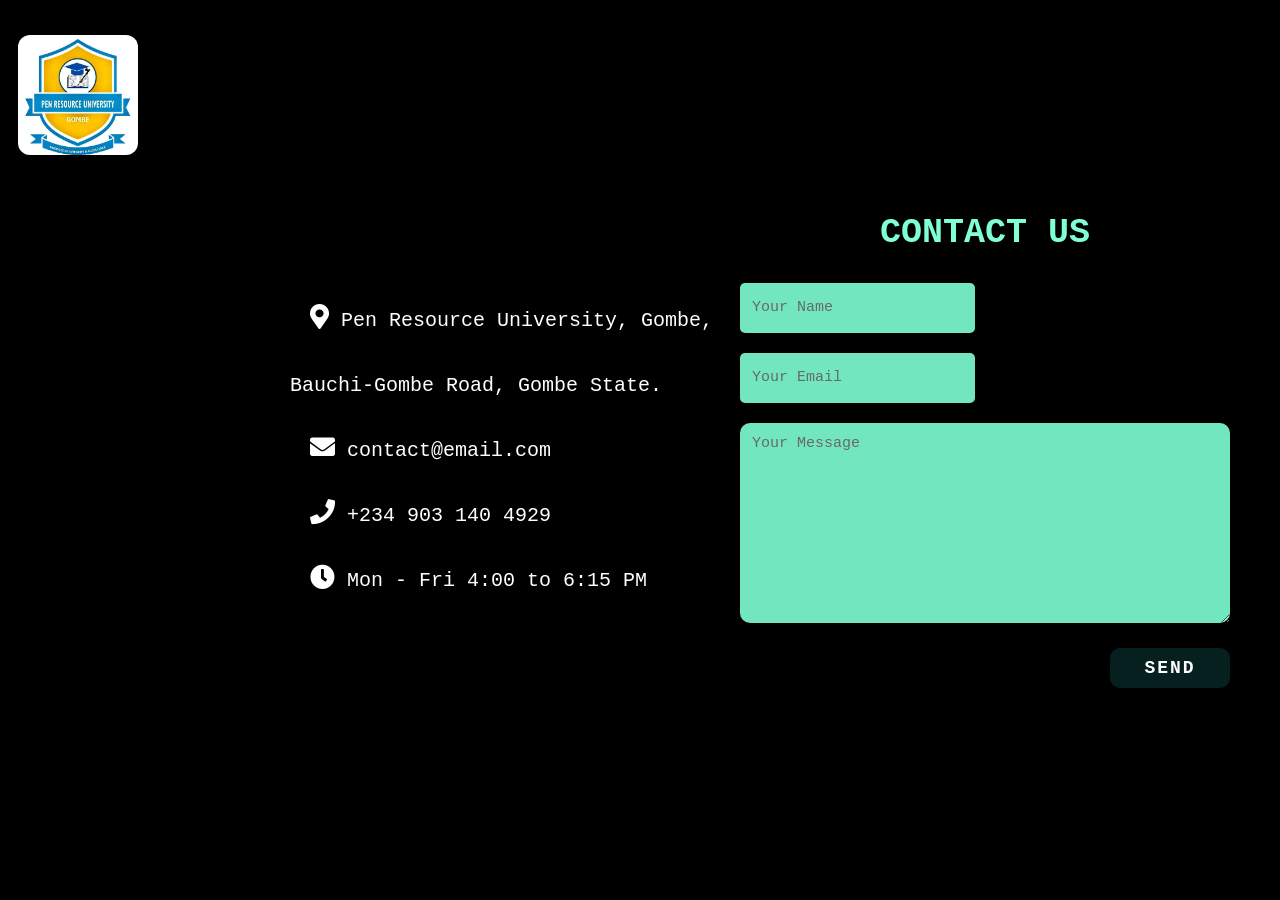
<file: about.html>
<!DOCTYPE html>
<!DOCTYPE html>
<html lang="en">
<head>
    <meta charset="UTF-8">
    <meta name="viewport" content="width=device-width, initial-scale=1.0">
    <title>About</title>
    <link rel="stylesheet" href="https://cdnjs.cloudflare.com/ajax/libs/font-awesome/5.13.1/css/all.min.css">
    <link rel="stylesheet" href="about.css">
    <link rel="stylesheet" href="prustar.css">
</head>
<body>
    <header>
        <nav>
        <div class="banner">
            <div class="navbar">
                <img src="logo.jpg" class="logo">
                <div class="logo"><a href="prustar.html"></a></div>
                
            </div>
        <nav>

        </header>

    <!--alert messages start
    <div class="alert-sucess">
        <span>Message sent! Thank you for contacting us.</span>
    </div>
    <div class="alert-error">
        <span>Something went wrong! Please try again.</span>
    </div>
    alert messages end-->

    <!--contact section start-->
    <div class="contact-section">
        <div class="contact-info">
            <div><i class="fas fa-map-marker-alt"></i> Pen Resource University, Gombe, <br> Bauchi-Gombe Road, Gombe State.</div>
            <div><i class="fas fa-envelope"></i> contact@email.com</div>
            <div><i class="fas fa-phone"></i> +234 903 140 4929</div>
            <div><i class="fas fa-clock"></i> Mon - Fri 4:00 to 6:15 PM</div>
        </div>
        <div class="contact-form">
            <h2>Contact Us</h2>
            <form class="contact" action="" method="post">
                <input type="text" name="name" class="text-box" placeholder="Your Name" required>
                <input type="email" name="email" class="text-box" placeholder="Your Email" required>
                <textarea name="message" rows="5" placeholder="Your Message"required></textarea>
                <input type="submit" name="submit" class="send-btn" value="Send">
            </form>
        </div>
    </div>
    <!--contact section end-->
</body>
</html>
</file>
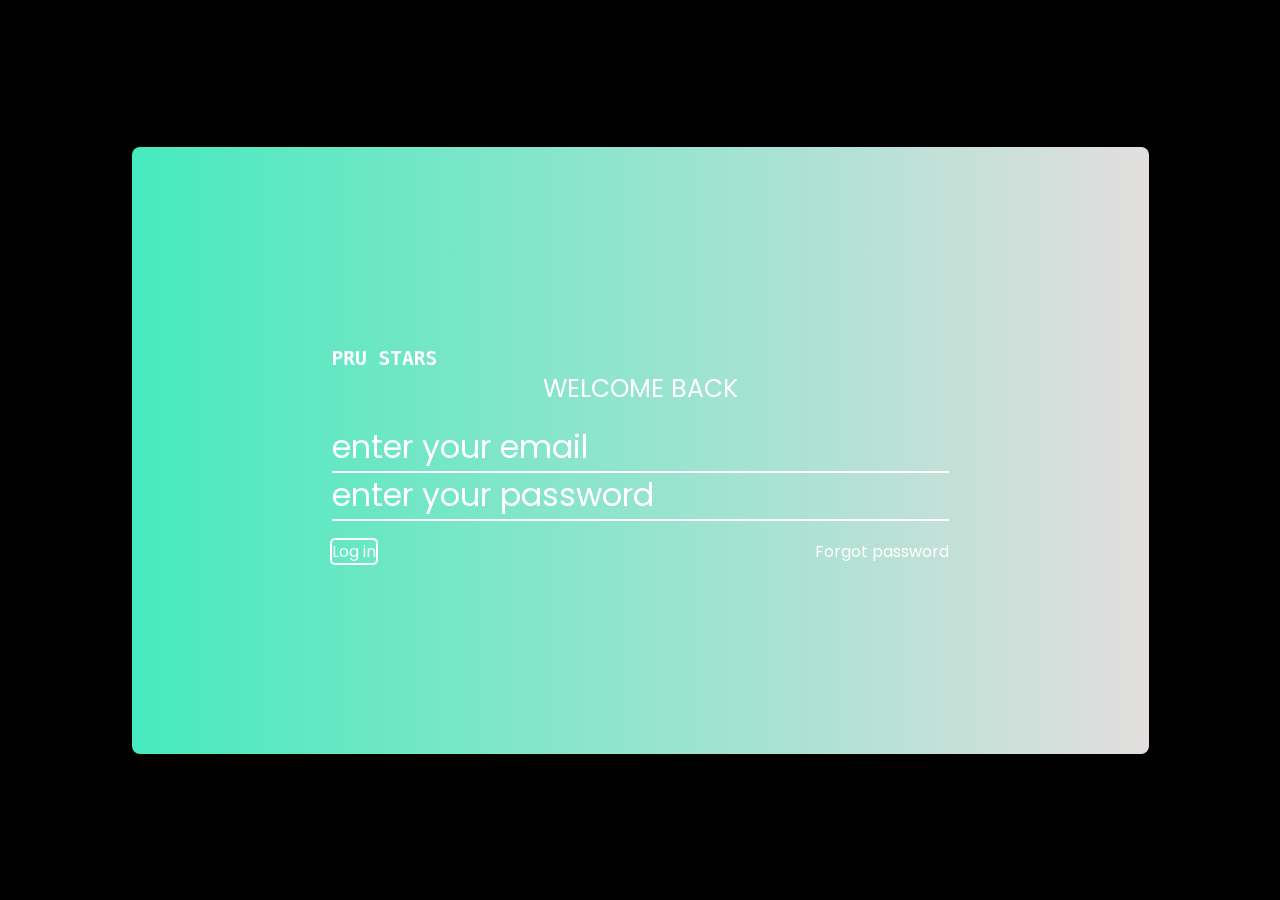
<file: login.html>
<!DOCTYPE html>
<html lang="en">
<head>
    <meta charset="UTF-8">
    <meta name="viewport" content="width=device-width, initial-scale=1.0">
    <link rel="stylesheet" href="login.css">
    <link rel="stylesheet" href="about.css">
    <title>login</title>
</head>
<body>
    
    <section class="login" id="login">
        <div>
            <h1 class="company" style="font-family: monospace;">PRU STARS</h1>
        </div>
        <p class="msg">Welcome Back</p>
        <br>
        <div class="form">
            
            <form>
                <input type="text" placeholder="enter your email" class="text" id="username" required><br>
                <input  type="password" placeholder="enter your password" class="password"><br>
                <a href="#" class="btn-login" id="do-login">Log in</a>
                <a href="#" class="forgot">Forgot password</a>
            </form>

        </div>
    </section>
</body>
</file>
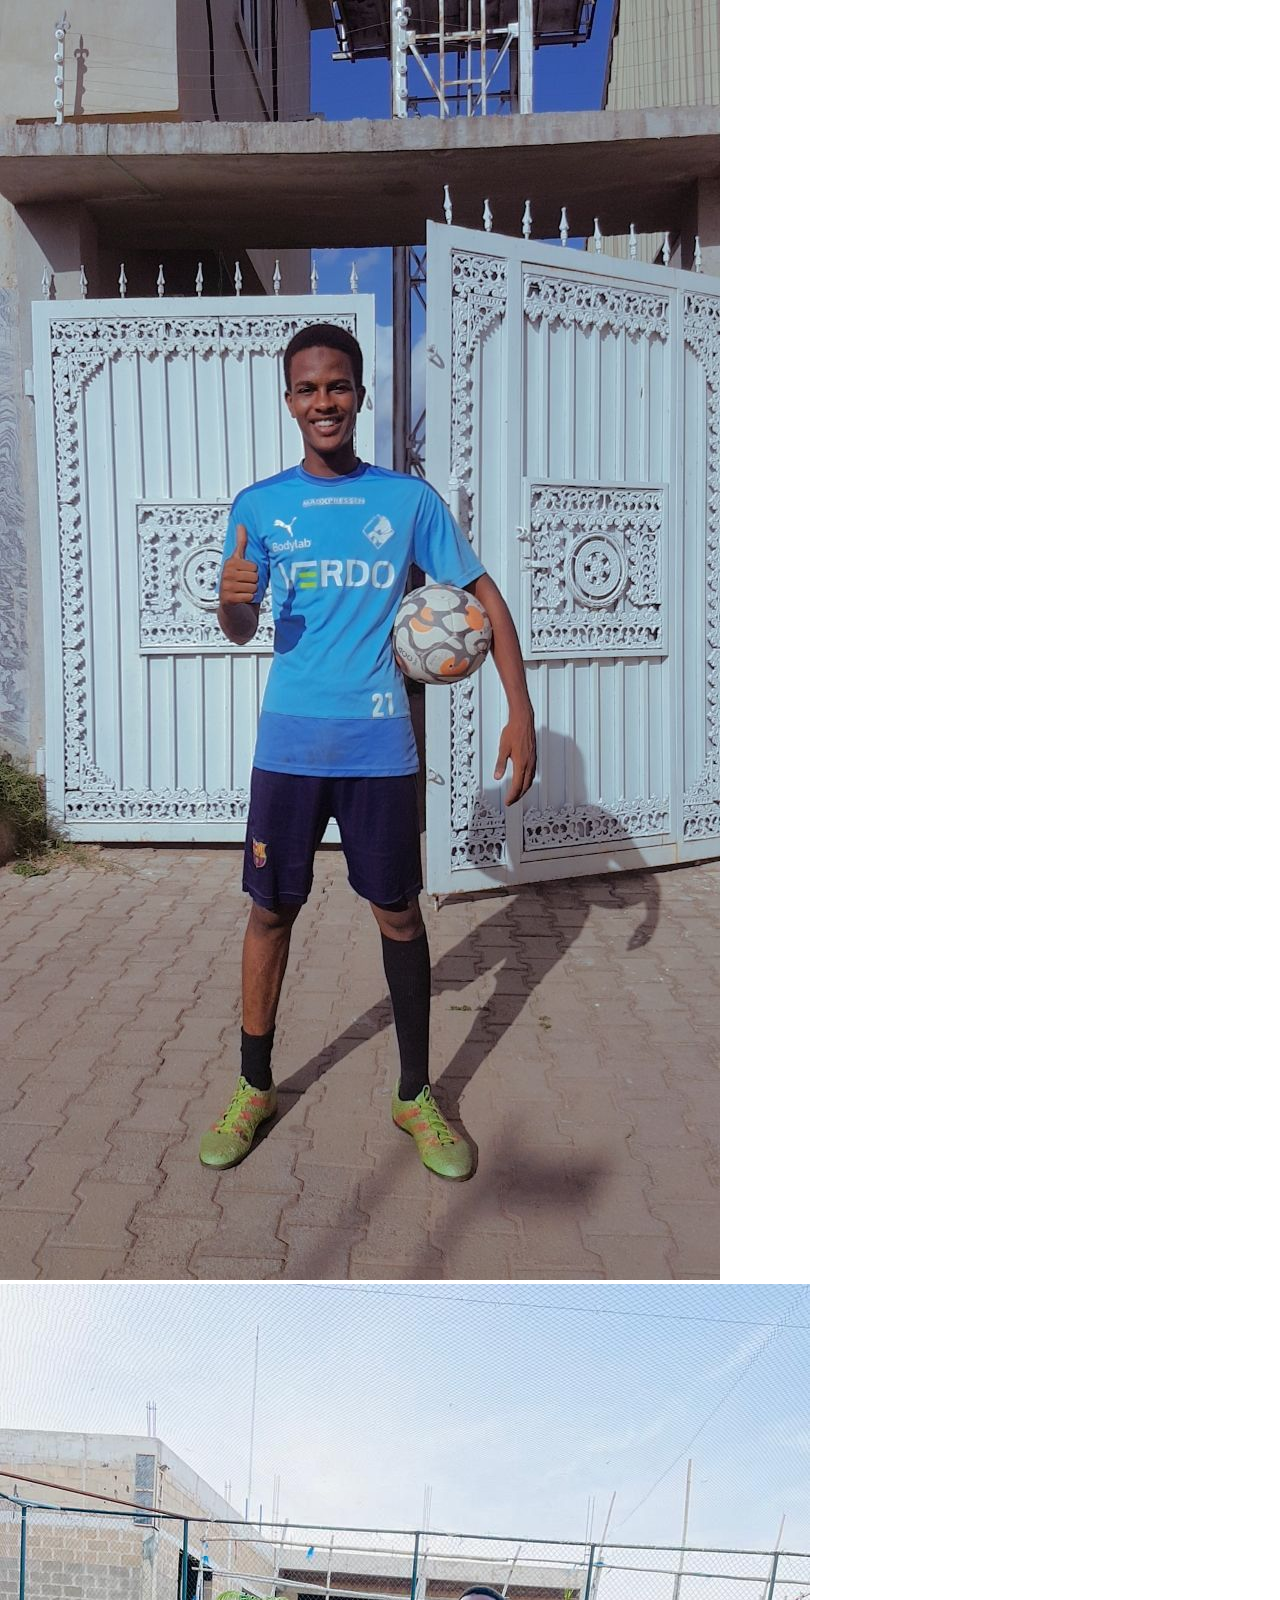
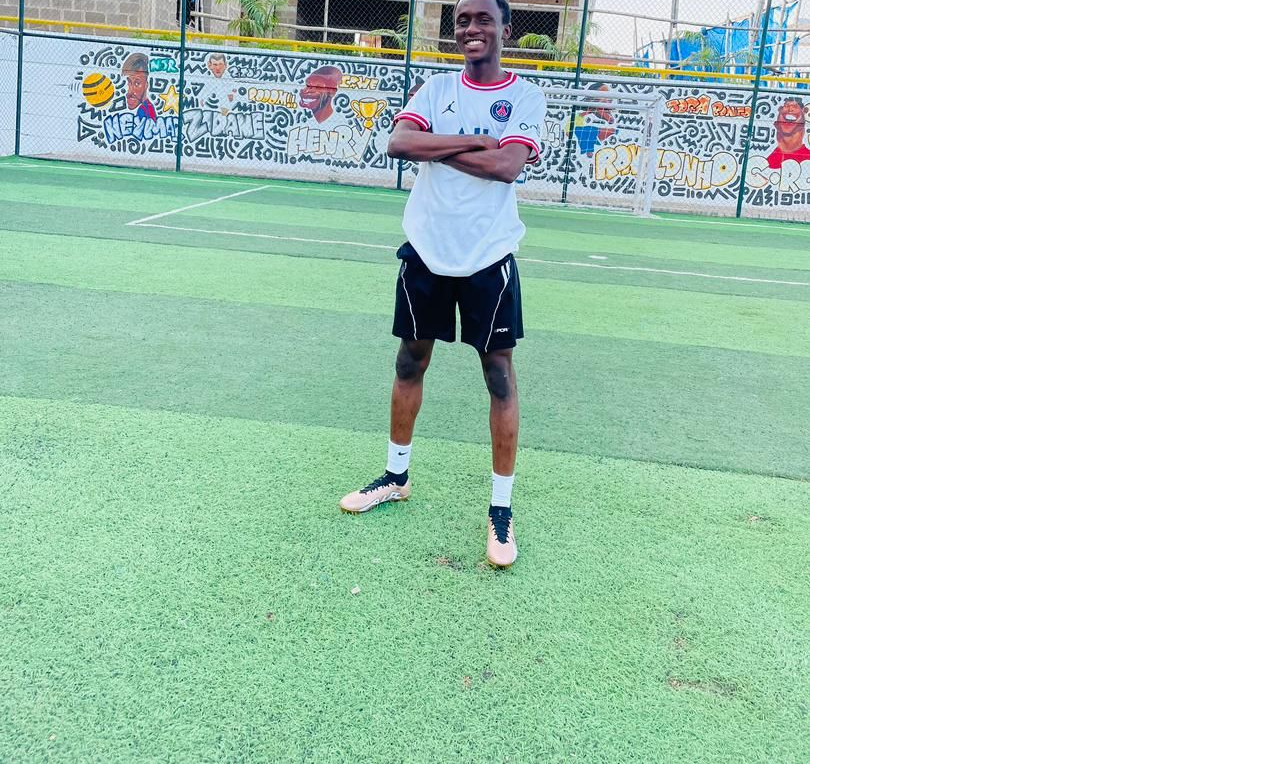
<file: players.html>
<!DOCTYPE html>
<!DOCTYPE html>
<html lang="en">
<head>
    <meta charset="UTF-8">
    <meta name="viewport" content="width=device-width, initial-scale=1.0">
    <title>Players</title>
    <link rel="stylesheet" href="players.css">
</head>
<body>
    <img src="01.jpg"class="01">
    <img src="02.jpg"class="02">
</body>
</html>
</file>
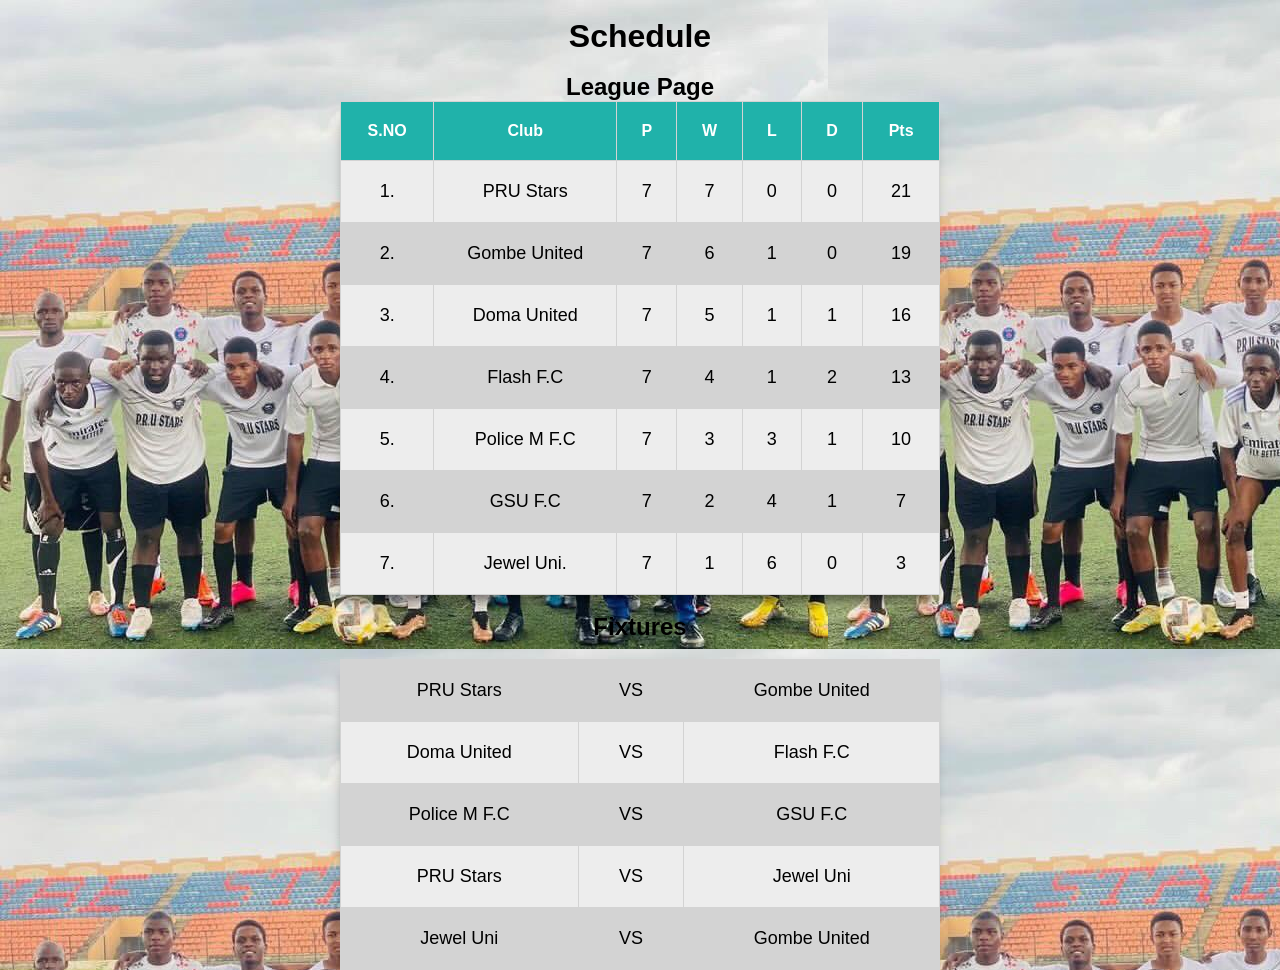
<file: schedule.html>
<!DOCTYPE html>
<html lang="en">

<head>
    <meta charset="utf-8">
    <title>Schedule PAGE</title>
    <link rel="stylesheet" href="schedule.css">
</head>

<body>
    <table>
        <br>
        <h1>Schedule</h1>
        <br>
        <h2>League Page</h2>
        <tr>
            <th>S.NO</th>
            <th>Club</th>
            <th>P</th>
            <th>W</th>
            <th>L</th>
            <th>D</th>
            <th>Pts</th>
        </tr>
        <tr>
            <td>1.</td>
            <td>PRU Stars</td>
            <td>7</td>
            <td>7</td>
            <td>0</td>
            <td>0</td>
            <td>21</td>
        </tr>
        <tr>
            <td>2.</td>
            <td>Gombe United</td>
            <td>7</td>
            <td>6</td>
            <td>1</td>
            <td>0</td>
            <td>19</td>
        </tr>
        <tr>
            <td>3.</td>
            <td>Doma United</td>
            <td>7</td>
            <td>5</td>
            <td>1</td>
            <td>1</td>
            <td>16</td>
        </tr>
        <tr>
            <td>4.</td>
            <td>Flash F.C</td>
            <td>7</td>
            <td>4</td>
            <td>1</td>
            <td>2</td>
            <td>13</td>
        </tr>
        <tr>
            <td>5.</td>
            <td>Police M F.C</td>
            <td>7</td>
            <td>3</td>
            <td>3</td>
            <td>1</td>
            <td>10</td>
        </tr>
        <tr>
            <td>6.</td>
            <td>GSU F.C</td>
            <td>7</td>
            <td>2</td>
            <td>4</td>
            <td>1</td>
            <td>7</td>
        </tr>
        <tr>
            <td>7.</td>
            <td>Jewel Uni.</td>
            <td>7</td>
            <td>1</td>
            <td>6</td>
            <td>0</td>
            <td>3</td>
        </tr>
    </table>
    <br>
    <table>
        <h2>Fixtures</h2>
        <br>
        <tr>
            <td>PRU Stars</td>
            <td>VS</td>
            <td>Gombe United</td>
        </tr>
        <tr>
            <td>Doma United</td>
            <td>VS</td>
            <td>Flash F.C</td>
        </tr>
        <tr>
            <td>Police M F.C</td>
            <td>VS</td>
            <td>GSU F.C</td>
        </tr>
        <tr>
            <td>PRU Stars</td>
            <td>VS</td>
            <td>Jewel Uni</td>
        </tr>
        <tr>
            <td>Jewel Uni</td>
            <td>VS</td>
            <td>Gombe United</td>
        </tr>
    </table>

</body>

</html>
</file>
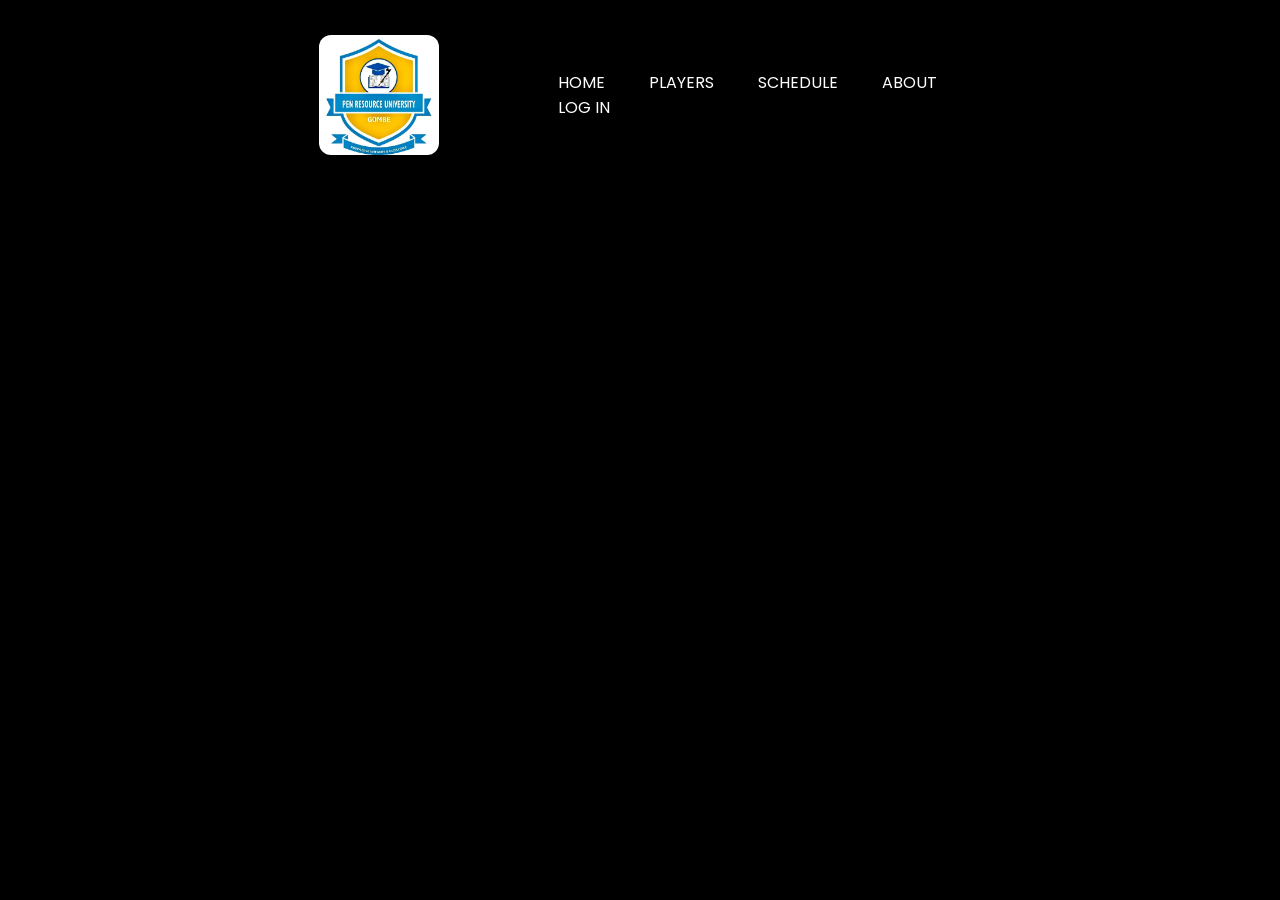
<file: test.html>
<!DOCTYPE html>
<html lang="en">

<head>
    <meta charset="uft-8">
    <title>Pru Football</title>
    <link rel="stylesheet" href="prustar.css">
    <link rel="stylesheet" href="about.css">
</head>

<body>
    <header>
    <div class="banner">
        <div class="navbar">
            <img src="logo.jpg" class="logo">
            <div class="logo"><a href="prustar.html"></a></div>
            <ul>
                <li><a href="prustar.html">Home</a></li>
                <li><a href="players.html">Players</a></li>
                <li><a href="schedule.html">Schedule</a></li>
                <li><a href="about.html">About</a></li>
                <li><a href="login.html"> Log in</a></li>
            </ul>
        </div>
    </header>

        
        </div>
        
    </div>

</body>
</html>
</file>
<file: about.css>
@import url(https://fonts.googleapis.com/css2?family=Poppins:wght@400;500;600;700&display=swap);
*{
    margin: 0%;
    padding: 0%;
    box-sizing: border-box;
    font-family: "Poppins", sans-serif;
}
body{
    min-height: 100vh;
    background-color: black;
    display: flex;
    justify-content: center;
    align-items: center;
}
.contact-section{
    width: 100%;
    display: flex;
    justify-content: center;
    align-items: center;   
}
.contact-info{
    color: white;
    max-width: 500px;
    line-height: 65px;
    padding-left: 50px;
    font-size: 20px;
}
.contact-info i{
    margin-left: 20px;
    font-size: 25px;
}
.contact-form{
    max-width: 700px;
    margin-right: 50px;
}
.contact-info, .contact-form{
    flex: 1;
}
.contact-form h2{
    color: aquamarine;
    text-align: center;
    font-size: 35px;
    text-transform: uppercase;
    margin-bottom: 30px;
}
.contact-form .text-box{
    background: aquamarine;
    color: white;
    border: none;
    width: calc(50% - 10px);
    height: 50px;
    padding: 12px;
    font-size: 15px;
    border-radius: 5px;
    box-shadow: 0 1px 1px rgba(0, 0, 0, 0.1);
    margin-bottom: 20px;
    opacity: 0.9;
}
.contact-form .text-box:first-child{
    margin-right: 15px;
}

.contact-form textarea{
    background: aquamarine;
    color: white;
    border: none;
    width: 100%;
    padding: 12px;
    font-size: 15px;
    min-height: 200px;
    max-height: 400px;
    resize: vertical;
    border-radius: 10px;
    box-shadow: 0 1px 1px rgba(0, 0, 0, 0.1);
    margin-bottom: 20px;
    opacity: 0.9;    
}

.contact-form .send-btn{
    float: right;
    background: #062020;
    color: white;
    border: none;
    width: 120px;
    height: 40px;
    font-size: 18px;
    font-weight: 600;
    text-transform: uppercase;
    letter-spacing: 2px;
    border-radius: 10px;
    cursor: pointer;
    transition: 0.3s;
    transition-property: all;
}

.contact-form .send-btn:hover{
    background: rgb(126, 241, 211);

}

@media screen and (max-width: 950px){
    .contact-section{
        flex-direction: column;
    }

    .contact-info, .contact-form{
        margin: 30px 50px;
    }

    .contact-form h2{
        font-size: 30px;
    }

    .contact-form .text-box{
        width: 100%;
    }
}

/*css for alert messages*/
.alert-sucess{
    z-index: 1;
    background: purple;
    font-size: 18px;
    padding: 20px 40px;
    min-width: 420px;
    position: fixed;
    right: 0;
    top: 10px;
    border-left: 8px solid wheat;
    border-radius: 4px;
}

.alert-error{
    z-index: 1;
    background: orange;
    font-size: 18px;
    padding: 20px 40px;
    min-width: 420px;
    position: fixed;
    right: 0;
    top: 10px;
    border-left: 8px solid wheat;
    border-radius: 4px;
}
</file>
<file: prustar.css>
*{
    margin: 0%;
    padding: 0%;
    font-family: 'Courier New', Courier, monospace;
}
body{
    background-color: black;
    font-family: 'Courier New', Courier, monospace;
}
.banner{
    width: 100%;
    height: 100vh;
    background-image: linear-gradient( rgba(0, 0, 0, 0.75),rgba(0, 0, 0, 0.75), url(background.jpg));
    background-size: cover;
    background-position: center;
}
.navbar{
    width: 85%;
    margin: auto;
    padding: 35px 0;
    display: flex;
    align-items: center;
    justify-content: space-between;
}
.logo{
    width: 120px;
    cursor: pointer;
    border-radius: 12px;
}
.navbar ul li{
    list-style: none;
    display: inline-block;
    margin: 0 20px;
    position: relative;
}
.navbar ul li a{
    text-decoration: none;
    color: white;
    text-transform: uppercase;
}
.navbar ul li::after{
    content: '';
    height: 3px;
    width: 0;
    background: #009688;
    position: absolute;
    left: 0%;
    bottom: -10px;
    transition: 0.5s;
}
.navbar ul li:hover:after{
    width: 100%;
}
.content{
    width: 100%;
    position: absolute;
    top: 50%;
    transform: translateY(-50%);
    text-align: center;
    color: white;
}
.content h1{
    font-size: 70px;
    margin-top: 80px;
}
.content p{
    margin: 20px auto;
    font-weight: 100;
    line-height: 25px;
}
button{
    width: 200px;
    padding: 15px 0;
    text-align: center;
    margin: 20px 10px;
    border-radius: 25px;
    font-weight: bold;
    border: 2px solid #009688;
    background: transparent;
    color: white;
    cursor: pointer;
    position: relative;
    overflow: hidden;
}
span{
    background: #009688;
    height: 100%;
    width: 0%;
    border-radius: 25px;
    position: absolute;
    left: 0%;
    bottom: 0%;
    z-index: -1;
    transition: 0.5s;
}
button:hover span{
    width: 100%;
}
button:hover{
    border: none;
}
</file>
<file: login.css>
*{
    margin: 0%;
}
/* global style for the body*/
body{
    background: black;
    font-family: Assistant, sans-serif;
    display: flex;
    min-height: 90vh;
}

/* styles for the login container*/
.login{
    color: white;
    background: linear-gradient(90deg, rgb(70, 234, 190), rgb(226, 222, 222));
    margin: auto;
    box-shadow: 0px 2px 10px rgba(0, 0, 0, 0.2), 0px 10px 20px rgba(0, 0, 0, 0.3),
    0px 30px 60px 1px rgba(0, 0, 0, 0.5);
    border-radius: 8px;
    padding: 200px;
}

/* styles for the head*/
.login .head{
    display: flex;
    align-items: center;
    justify-content: center;
}

.login .head .company{
    font-size: 30px;
    text-transform: capitalize;
    font-weight: bold;
    margin-top: 2px;
}

.login .msg{
    text-align: center;
    font-size: 25px;
    text-transform: uppercase;
}

/* styles for the login form*/
.login .form input[type="text"].text,
.login .form input[type="password"].password{
    border: none;
    background: none;
    box-shadow: 0px 2px 0px 0px white;
    width: 100%;
    color: white;
    font-size: 2em;
    outline: none;
    position: relative;
    top: -10px;
}

.login .form .text::placeholder,
.login .form .password::placeholder{
    color: white;
}

.login .form .btn-login{
    background: none;
    text-decoration: none;
    color: white;
    box-shadow: 0px 0px 0px 2px white;
    border-radius: 3px;
    transition: 0.5s;
    position: relative;
    top: 10px;
}

.login .forgot{
    text-decoration: none;
    color: white;
    float: right;
    position: relative;
    top: 10px;
}
</file>
<file: players.css>
*{
    margin: 0%;
    font-family: casteller;
}
</file>
<file: schedule.css>
*{
    margin: 0;
    padding: 0%;
    font-family: Arial, Helvetica, sans-serif;
    box-sizing: border-box;
}
body{
    height: 100vh;
    display: grid;
    place-items: center;
    background: url(background.jpg);
    background-size: none;
}
table{
    width: 600px;
    box-shadow: -1px 12px 12px -6px rgba(0, 0, 0, 0.5);
}
table, td, th{
    padding: 20px;
    border: 1px solid lightgray;
    border-collapse: collapse;
    text-align: center;
    cursor: pointer;
}
td{
    font-size: 18px;
}
th{
    background-color: lightseagreen;
    color: white;
}
tr:nth-child(odd){
    background-color: lightgray;
}
tr:nth-child(odd):hover{
    background-color: dodgerblue;
    color: white;
    transform: scale(1.5);
    transition: transform 300ms ease-in;
}
tr:nth-child(even){
    background-color: #ededed;
}
tr:nth-child(even):hover{
    background-color: lightgray;
    transform: scale(1.5);
    transition: transform 300ms ease-in;
}
</file>
